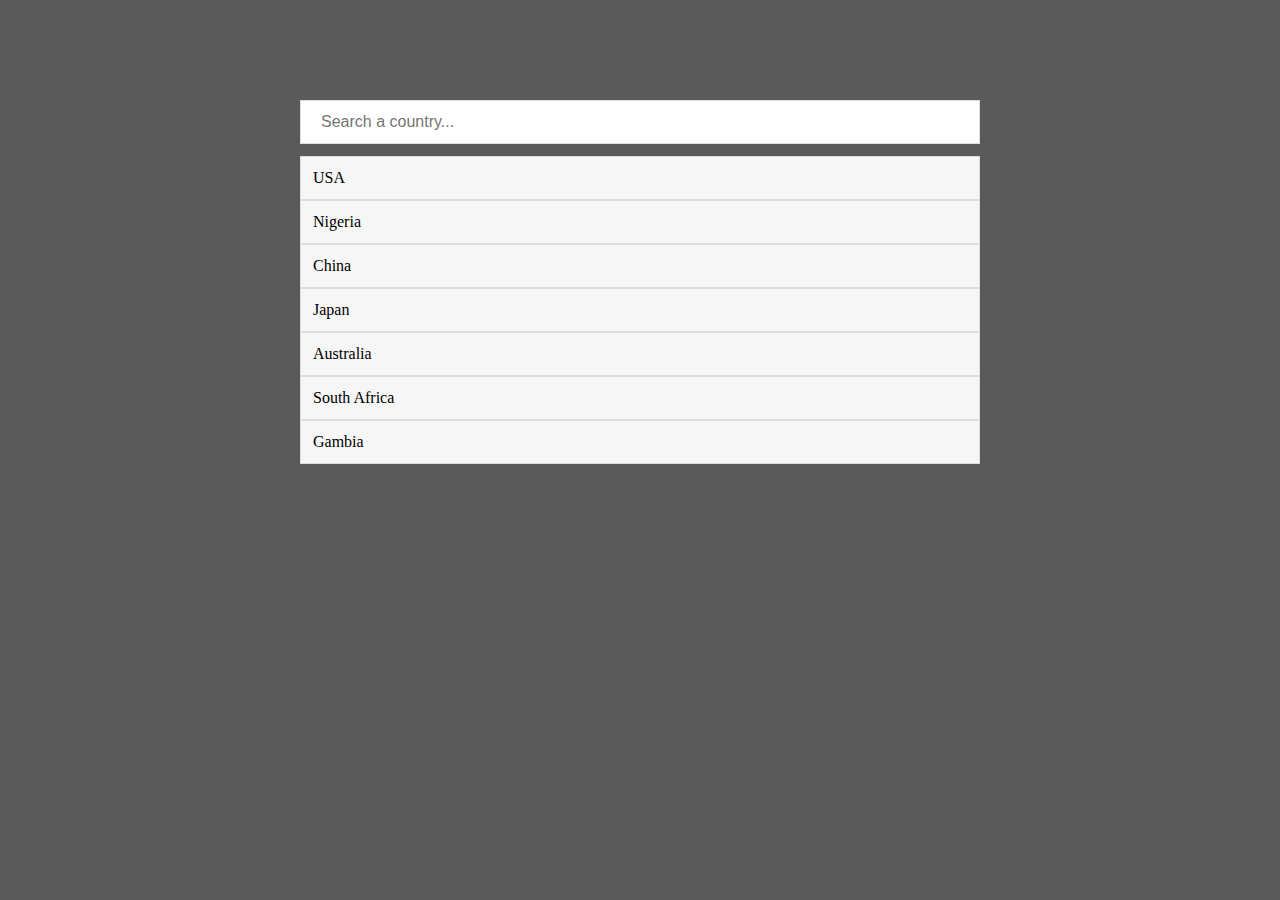
<file: --11. List Search Project/index.html>
<!DOCTYPE html>
<html lang="en">

<head>
    <meta charset="UTF-8">
    <meta name="viewport" content="width=device-width, initial-scale=1.0">
    <title>JS Search</title>
    <link rel="stylesheet" href="style.css">
</head>

<body>
    <div class="container">
        <input type="text" id="search" placeholder="Search a country..." autocomplete="off">

        <ul id="list">
            <li>USA</li>
            <li>Nigeria</li>
            <li>China</li>
            <li>Japan</li>
            <li>Australia</li>
            <li>South Africa</li>
            <li>Gambia</li>
        </ul>
    </div>

    <script src="script.js"></script>
</body>

</html>
</file>
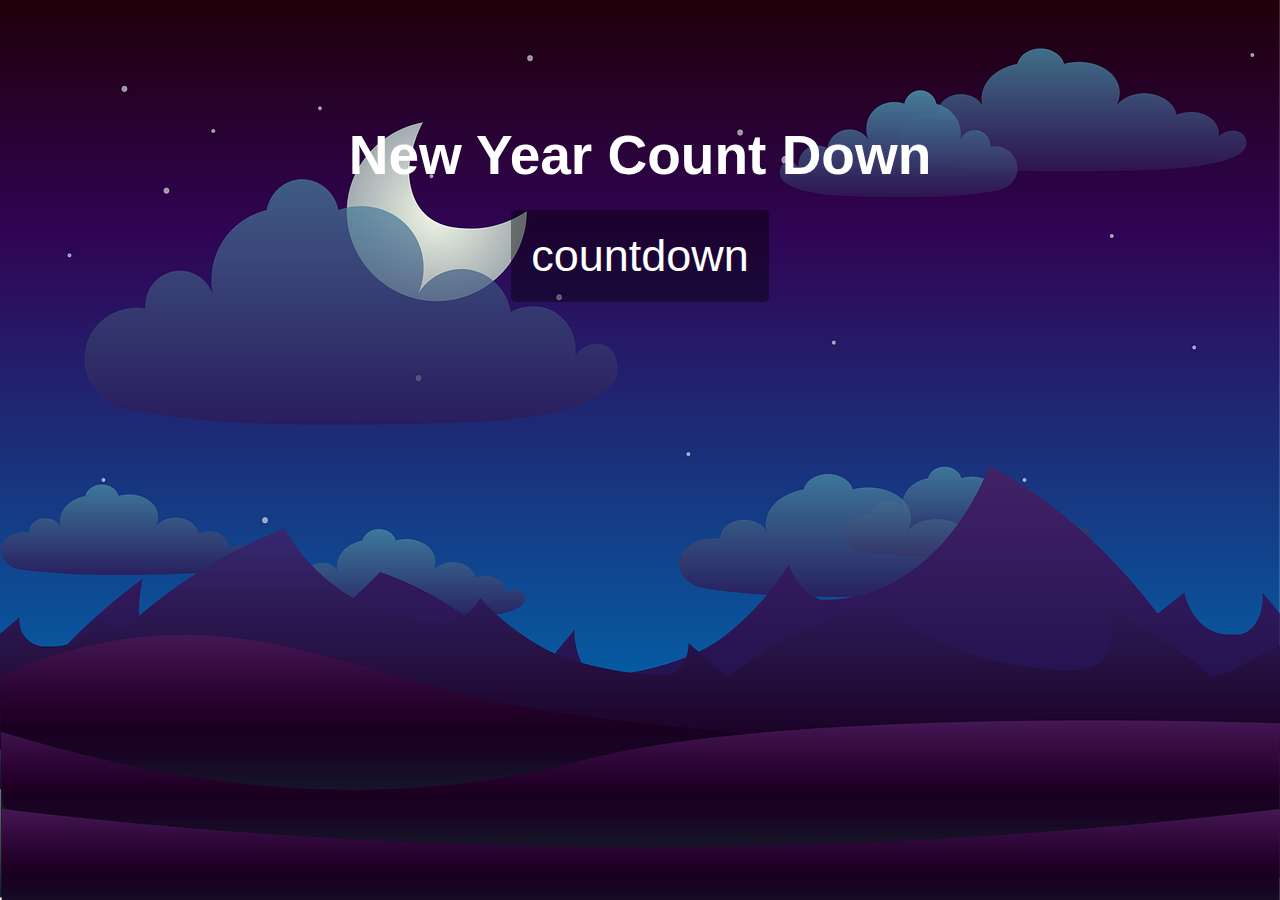
<file: --12. Date-Countdown/index.html>
<!DOCTYPE html>
<html lang="en">
<head>
    <meta charset="UTF-8">
    <meta name="viewport" content="width=device-width, initial-scale=1.0">
    <title>Count Down</title>
    <link rel="stylesheet" href="styles.css">
</head>
<body>
    <h1>New Year Count Down</h1>
    <div id="countdown">countdown</div>
    <script src="script.js"></script>
</body>
</html>
</file>
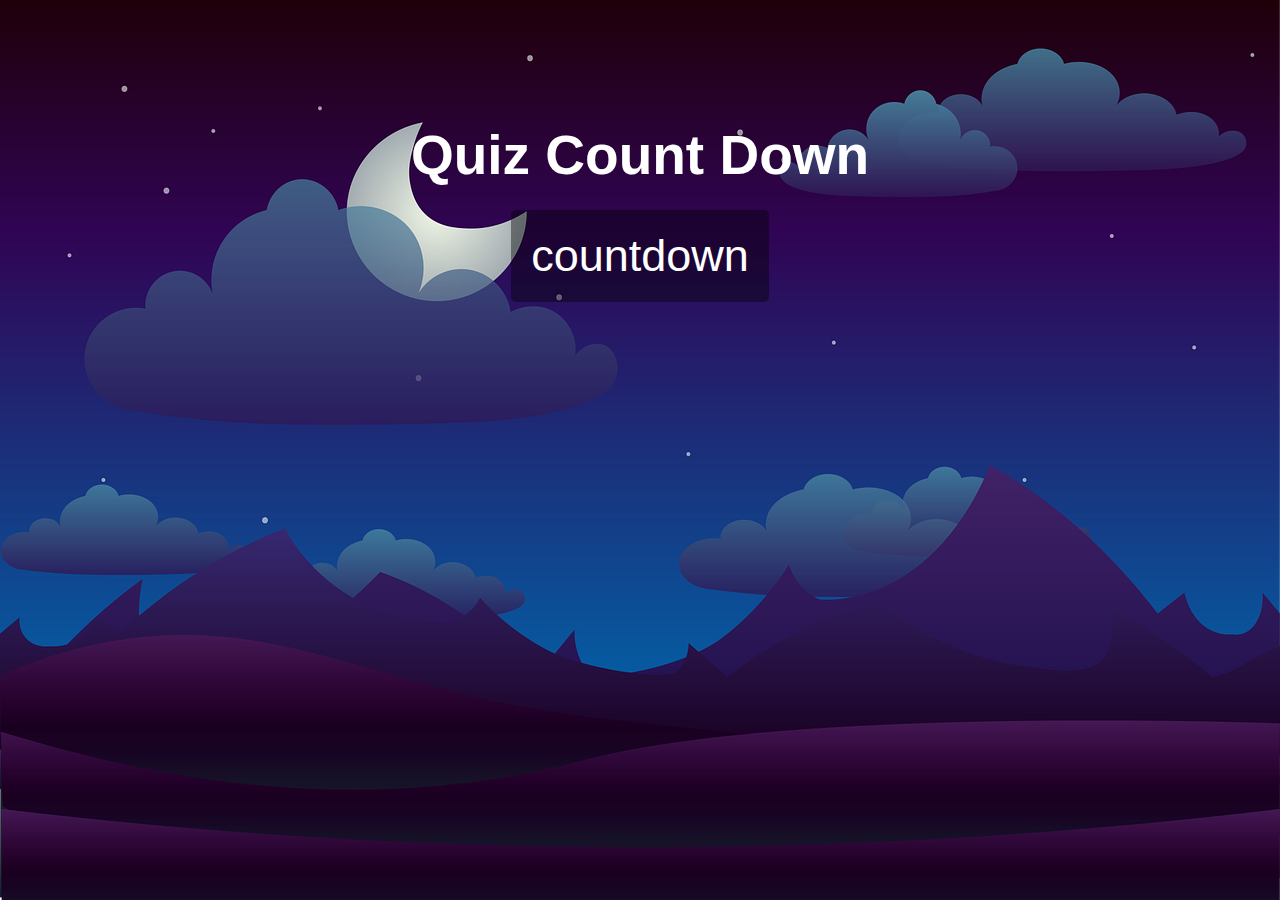
<file: --13. Time-countdown/index.html>
<!DOCTYPE html>
<html lang="en">
  <head>
    <meta charset="UTF-8" />
    <meta name="viewport" content="width=device-width, initial-scale=1.0" />
    <title>Promo Count Down</title>
    <link rel="stylesheet" href="styles.css" />
  </head>
  <body>
    <h1>Quiz Count Down</h1>
    <div id="countdown">countdown</div>
    <script src="script.js"></script>
  </body>
</html>
</file>
<file: --11. List Search Project/style.css>
* {
    padding: 0;
    margin: 0;
    box-sizing: border-box;
}

body {
    background-color: rgb(90, 90, 90);
}

.container {
    max-width: 700px;
    margin: 0 auto;
    padding: 100px 10px 0 10px;
}

#search {
    width: 100%;
    font-size: 16px;
    padding: 12px 20px;
    border: 1px solid #ddd;
    margin-bottom: 12px;
    outline: none;
}

#list {
    list-style: none;
}

#list li {
    border: 1px solid #ddd;
    padding: 12px;
    background-color: #f6f6f6;
    display: block;
}

#list li:hover {
    background-color: #eee;
}
</file>
<file: --12. Date-Countdown/styles.css>
* {
    margin: 0;
    padding: 0;
    box-sizing: border-box;
}

body {
    font-family: Arial, Helvetica, sans-serif;
    height: 100vh;
    display: flex;
    align-items: center;
    flex-direction: column;
    padding-top: 100px;
    background: url(./images/bg.png) no-repeat;
    background-size: cover;
}

h1 {
    font-size: 55px;
    color: #fff;
    line-height: 2;
}

#countdown {
    background-color: rgba(0,0,0,.4);
    padding: 20px;
    font-size: 45px;
    color: #fff;
    border-radius: 5px;

}
</file>
<file: --13. Time-countdown/styles.css>
* {
    margin: 0;
    padding: 0;
    box-sizing: border-box;
}

body {
    font-family: Arial, Helvetica, sans-serif;
    height: 100vh;
    display: flex;
    align-items: center;
    flex-direction: column;
    padding-top: 100px;
    background: url(./images/bg.png) no-repeat;
    background-size: cover;
}

h1 {
    font-size: 55px;
    color: #fff;
    line-height: 2;
}

#countdown {
    background-color: rgba(0,0,0,.4);
    padding: 20px;
    font-size: 45px;
    color: #fff;
    border-radius: 5px;

}
</file>
